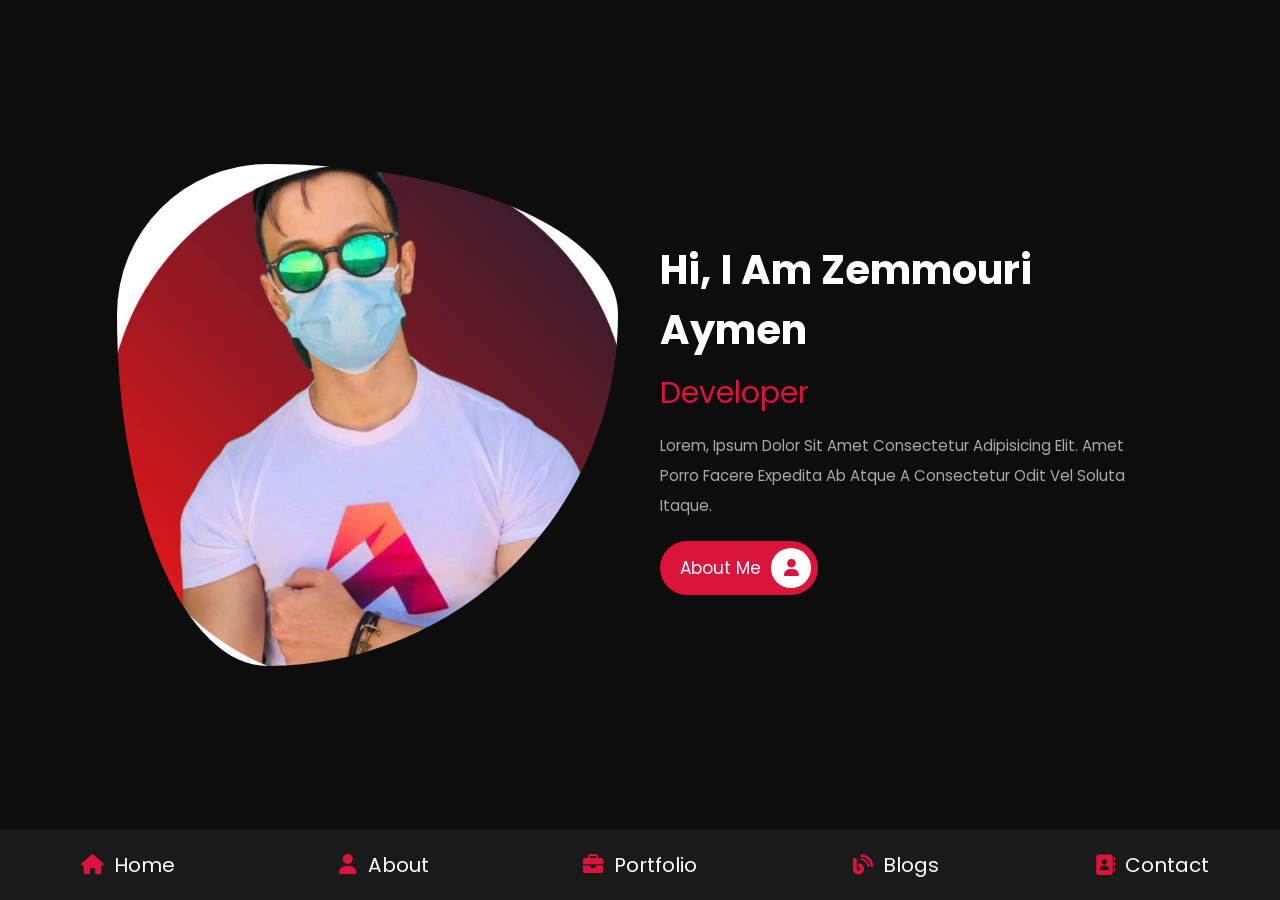
<file: index.html>
<!DOCTYPE html>
<html>
<head>
	<title>Home</title>
	<link rel="stylesheet" type="text/css" href="style.css">
	<link rel="stylesheet"  href="https://cdnjs.cloudflare.com/ajax/libs/font-awesome/6.0.0/css/all.min.css">

</head>
<body>

<nav class="navbar">
    <a href="index.html"> <i class="fas fa-home"></i> <span>Home</span> </a>
    <a href="About.html"> <i class="fas fa-user"></i> <span>About</span> </a>
    <a href="Portfolio.html"> <i class="fas fa-briefcase"></i> <span>Portfolio</span> </a>
    <a href="Blogs.html"> <i class="fas fa-blog"></i> <span>Blogs</span> </a>
    <a href="Contact.html"> <i class="fas fa-address-book"></i> <span>Contact</span> </a>
</nav>

<section class="home">
    <div class="image">
        <img src="aymen 3.jpeg">
    </div>

    <div class="content">
        <h3>Hi, I Am Zemmouri Aymen</h3>
        <span>Developer</span>
        <p>Lorem, Ipsum Dolor Sit Amet Consectetur Adipisicing Elit. Amet Porro Facere Expedita Ab Atque A Consectetur Odit Vel Soluta Itaque.
        </p>
        <a href="#" class="btn">About Me<i class="fas fa-user"></i></a>
    </div>
</section>

</body>
</html>
</file>
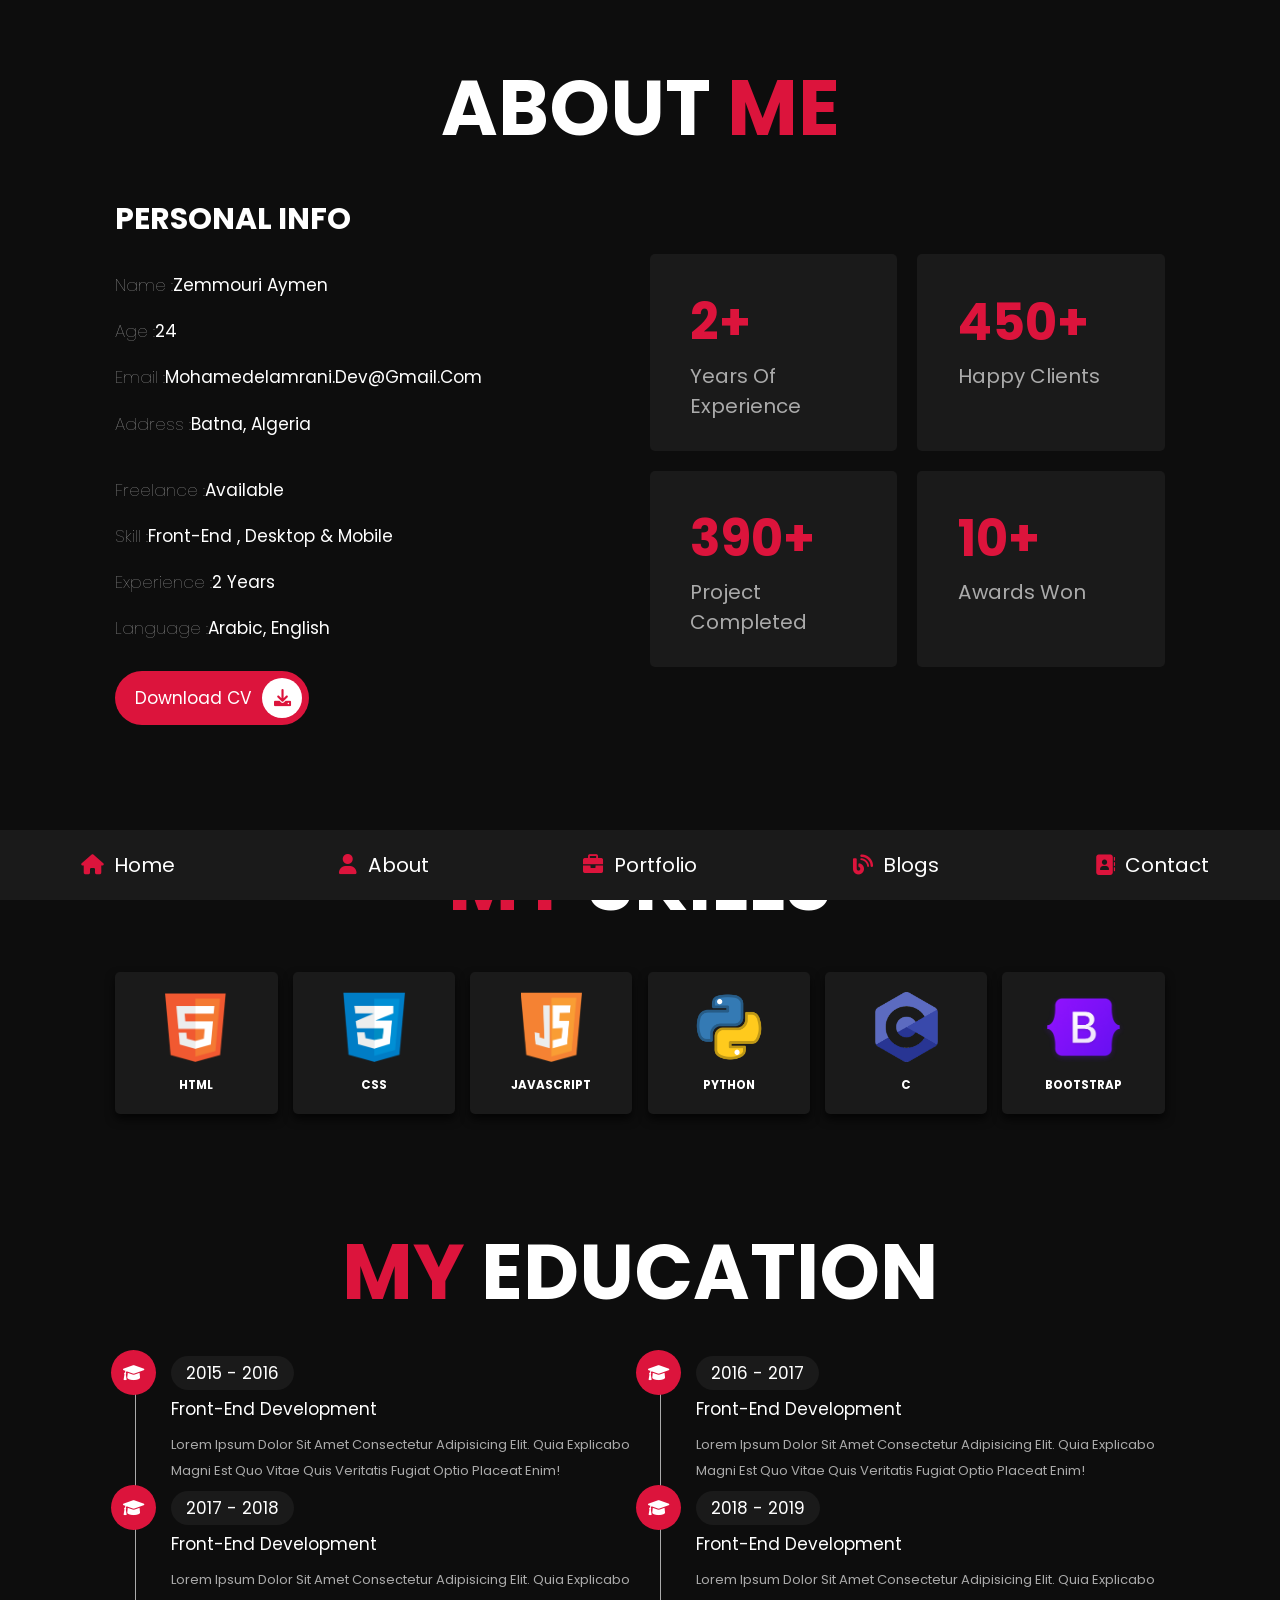
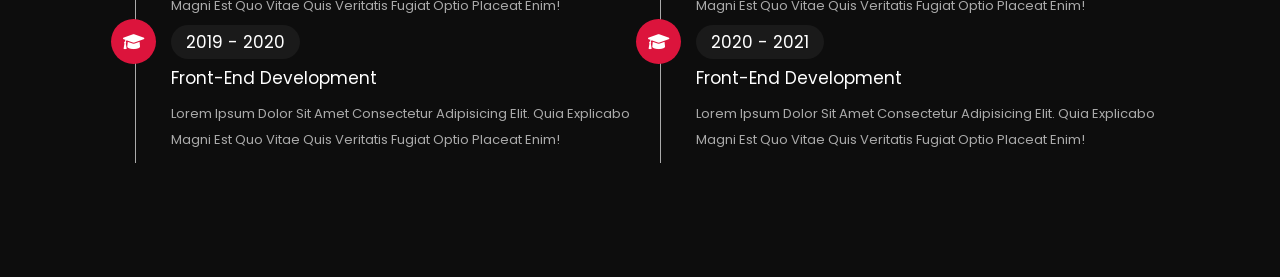
<file: About.html>
<!DOCTYPE html>
<html>
<head>
	<title>About</title>
	<link rel="stylesheet" type="text/css" href="style.css">
	<link rel="stylesheet"  href="https://cdnjs.cloudflare.com/ajax/libs/font-awesome/6.0.0/css/all.min.css">

</head>
<body>

<nav class="navbar">
    <a href="index.html"> <i class="fas fa-home"></i> <span>Home</span> </a>
    <a href="About.html"> <i class="fas fa-user"></i> <span>About</span> </a>
    <a href="portfolio.html"> <i class="fas fa-briefcase"></i> <span>Portfolio</span> </a>
    <a href="blogs.html"> <i class="fas fa-blog"></i> <span>Blogs</span> </a>
    <a href="contact.html"> <i class="fas fa-address-book"></i> <span>Contact</span> </a>
</nav>

<section class="about">
    <h1 class="heading"> About <span>Me</span> </h1>
    <div class="row">
        <div class="info-container">
            <h1>personal info</h1>
            <div class="box-container">

                <div class="box">
                    <h3><span>Name :</span>Zemmouri Aymen</h3>
                    <h3><span>Age :</span>24</h3>
                    <h3><span>Email :</span>mohamedelamrani.dev@gmail.com</h3>
                    <h3><span>Address :</span>Batna, Algeria</h3>
                </div>

                 <div class="box">
                    <h3><span>Freelance :</span>Available</h3>
                    <h3><span>Skill :</span>Front-End , Desktop & Mobile</h3>
                    <h3><span>Experience :</span>2 Years</h3>
                    <h3><span>Language :</span>Arabic, English</h3>
                </div>

            </div>
            <a href="#" class="btn">Download CV<i class="fas fa-download"></i></a>
        </div>

        <div class="count-container">

            <div class="box">
                <h3>2+</h3>
                <p>Years Of Experience</p>
            </div>

            <div class="box">
                <h3>450+</h3>
                <p>Happy Clients</p>
            </div>

            <div class="box">
                <h3>390+</h3>
                <p>Project Completed</p>
            </div>

            <div class="box">
                <h3>10+</h3>
                <p>Awards Won</p>
            </div>
            
        </div>

    </div>
</section>

<section class="skills">

    <h1 class="heading"><span>my</span> skills</h1>

    <div class="box-container">
        
        <div class="box">
            <img src="images/icon-1.png">
            <h3>html</h3>
        </div>

        <div class="box">
            <img src="images/icon-2.png">
            <h3>css</h3>
        </div>

        <div class="box">
            <img src="images/icon-3.png">
            <h3>javascript</h3>
        </div>

        <div class="box">
            <img src="images/icon-4.png">
            <h3>python</h3>
        </div>

        <div class="box">
            <img src="images/icon-5.png">
            <h3>c</h3>
        </div>

        <div class="box">
            <img src="images/icon-6.png">
            <h3>bootstrap</h3>
        </div>

    </div>
</section>

<section class="education">

    <h1 class="heading"><span>my</span> education</h1>

    <div class="box-container">
        <div class="box">
            <i class="fas fa-graduation-cap"></i>
            <span>2015 - 2016</span>
            <h3>Front-End Development</h3>
            <p>Lorem Ipsum Dolor Sit Amet Consectetur Adipisicing Elit. Quia Explicabo Magni Est Quo Vitae Quis Veritatis Fugiat Optio Placeat Enim!</p>
        </div>

        <div class="box">
            <i class="fas fa-graduation-cap"></i>
            <span>2016 - 2017</span>
            <h3>Front-End Development</h3>
            <p>Lorem Ipsum Dolor Sit Amet Consectetur Adipisicing Elit. Quia Explicabo Magni Est Quo Vitae Quis Veritatis Fugiat Optio Placeat Enim!</p>
        </div>

        <div class="box">
            <i class="fas fa-graduation-cap"></i>
            <span>2017 - 2018</span>
            <h3>Front-End Development</h3>
            <p>Lorem Ipsum Dolor Sit Amet Consectetur Adipisicing Elit. Quia Explicabo Magni Est Quo Vitae Quis Veritatis Fugiat Optio Placeat Enim!</p>
        </div>

        <div class="box">
            <i class="fas fa-graduation-cap"></i>
            <span>2018 - 2019</span>
            <h3>Front-End Development</h3>
            <p>Lorem Ipsum Dolor Sit Amet Consectetur Adipisicing Elit. Quia Explicabo Magni Est Quo Vitae Quis Veritatis Fugiat Optio Placeat Enim!</p>
        </div>

        <div class="box">
            <i class="fas fa-graduation-cap"></i>
            <span>2019 - 2020</span>
            <h3>Front-End Development</h3>
            <p>Lorem Ipsum Dolor Sit Amet Consectetur Adipisicing Elit. Quia Explicabo Magni Est Quo Vitae Quis Veritatis Fugiat Optio Placeat Enim!</p>
        </div>

        <div class="box">
            <i class="fas fa-graduation-cap"></i>
            <span>2020 - 2021</span>
            <h3>Front-End Development</h3>
            <p>Lorem Ipsum Dolor Sit Amet Consectetur Adipisicing Elit. Quia Explicabo Magni Est Quo Vitae Quis Veritatis Fugiat Optio Placeat Enim!</p>
        </div>

    </div>
    
</section>
</body>
</html>
</file>
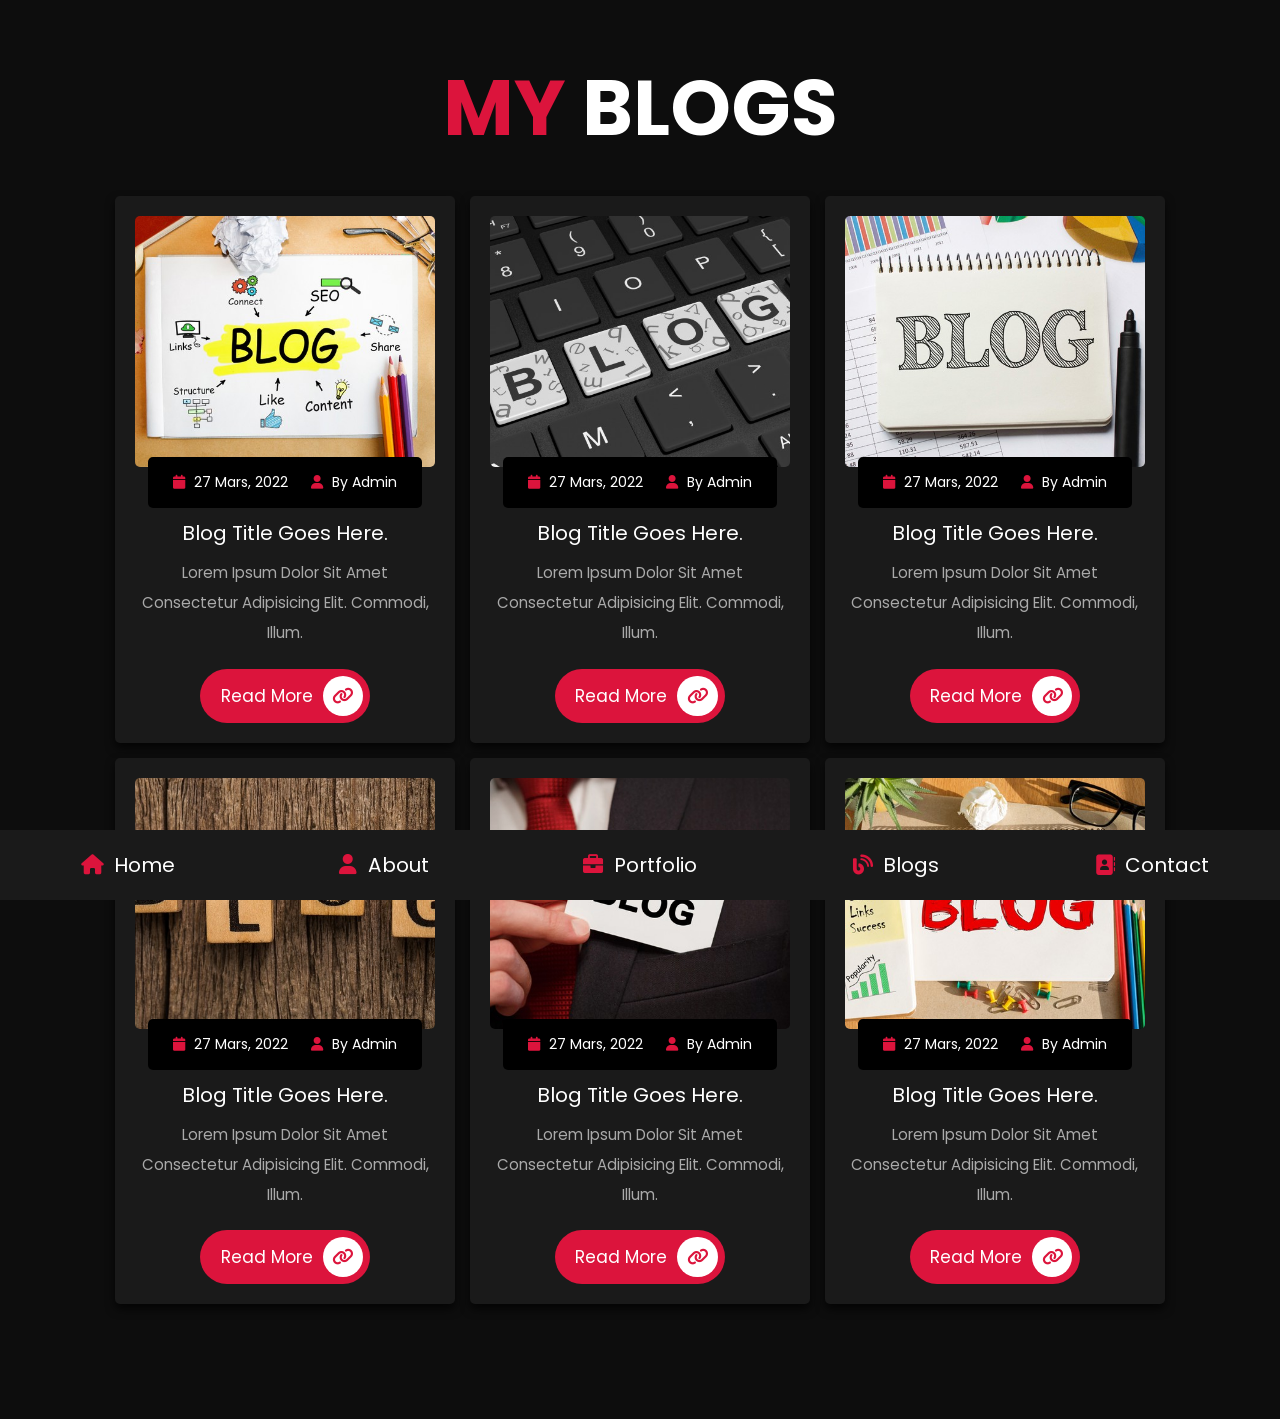
<file: Blogs.html>
<!DOCTYPE html>
<html>
<head>
	<title>Home</title>
	<link rel="stylesheet" type="text/css" href="style.css">
	<link rel="stylesheet"  href="https://cdnjs.cloudflare.com/ajax/libs/font-awesome/6.0.0/css/all.min.css">

</head>
<body>

<nav class="navbar">
    <a href="index.html"> <i class="fas fa-home"></i> <span>Home</span> </a>
    <a href="About.html"> <i class="fas fa-user"></i> <span>About</span> </a>
    <a href="Portfolio.html"> <i class="fas fa-briefcase"></i> <span>Portfolio</span> </a>
    <a href="Blogs.html"> <i class="fas fa-blog"></i> <span>Blogs</span> </a>
    <a href="Contact.html"> <i class="fas fa-address-book"></i> <span>Contact</span> </a>
</nav>

<section class="blogs">
	<h1 class="heading"><span>my</span> blogs</h1>

	<div class="box-container">

		<div class="box">
			<div class="image">
				<img src="images/blog1.jpg">
			</div>
			<div class="content">
				<div class="icons">
					<a href="#" ><i class="fas fa-calendar"> </i> 27 Mars, 2022</a>
					<a href="#"><i class="fas fa-user"></i> By Admin</a>
				</div>
				<h3>Blog Title Goes Here.</h3>
				<p>Lorem Ipsum Dolor Sit Amet Consectetur Adipisicing Elit. Commodi, Illum.</p>
				<a href="#" class="btn">Read More<i class="fas fa-link"></i></a>
			</div>
		</div>
		<div class="box">
			<div class="image">
				<img src="images/blog2.jpg">
			</div>
			<div class="content">
				<div class="icons">
					<a href="#" ><i class="fas fa-calendar"> </i> 27 Mars, 2022</a>
					<a href="#"><i class="fas fa-user"></i> By Admin</a>
				</div>
				<h3>Blog Title Goes Here.</h3>
				<p>Lorem Ipsum Dolor Sit Amet Consectetur Adipisicing Elit. Commodi, Illum.</p>
				<a href="#" class="btn">Read More<i class="fas fa-link"></i></a>
			</div>
		</div>
		<div class="box">
			<div class="image">
				<img src="images/blog3.jpg">
			</div>
			<div class="content">
				<div class="icons">
					<a href="#" ><i class="fas fa-calendar"> </i> 27 Mars, 2022</a>
					<a href="#"><i class="fas fa-user"></i> By Admin</a>
				</div>
				<h3>Blog Title Goes Here.</h3>
				<p>Lorem Ipsum Dolor Sit Amet Consectetur Adipisicing Elit. Commodi, Illum.</p>
				<a href="#" class="btn">Read More<i class="fas fa-link"></i></a>
			</div>
		</div>
		<div class="box">
			<div class="image">
				<img src="images/blog4.jpg">
			</div>
			<div class="content">
				<div class="icons">
					<a href="#" ><i class="fas fa-calendar"> </i> 27 Mars, 2022</a>
					<a href="#"><i class="fas fa-user"></i> By Admin</a>
				</div>
				<h3>Blog Title Goes Here.</h3>
				<p>Lorem Ipsum Dolor Sit Amet Consectetur Adipisicing Elit. Commodi, Illum.</p>
				<a href="#" class="btn">Read More<i class="fas fa-link"></i></a>
			</div>
		</div>
		<div class="box">
			<div class="image">
				<img src="images/blog5.jpg">
			</div>
			<div class="content">
				<div class="icons">
					<a href="#" ><i class="fas fa-calendar"> </i> 27 Mars, 2022</a>
					<a href="#"><i class="fas fa-user"></i> By Admin</a>
				</div>
				<h3>Blog Title Goes Here.</h3>
				<p>Lorem Ipsum Dolor Sit Amet Consectetur Adipisicing Elit. Commodi, Illum.</p>
				<a href="#" class="btn">Read More<i class="fas fa-link"></i></a>
			</div>
		</div>
		<div class="box">
			<div class="image">
				<img src="images/blog6.jpg">
			</div>
			<div class="content">
				<div class="icons">
					<a href="#" ><i class="fas fa-calendar"> </i> 27 Mars, 2022</a>
					<a href="#"><i class="fas fa-user"></i> By Admin</a>
				</div>
				<h3>Blog Title Goes Here.</h3>
				<p>Lorem Ipsum Dolor Sit Amet Consectetur Adipisicing Elit. Commodi, Illum.</p>
				<a href="#" class="btn">Read More<i class="fas fa-link"></i></a>
			</div>
		</div>
		
	</div>
</section>

</body>
</html>
</file>
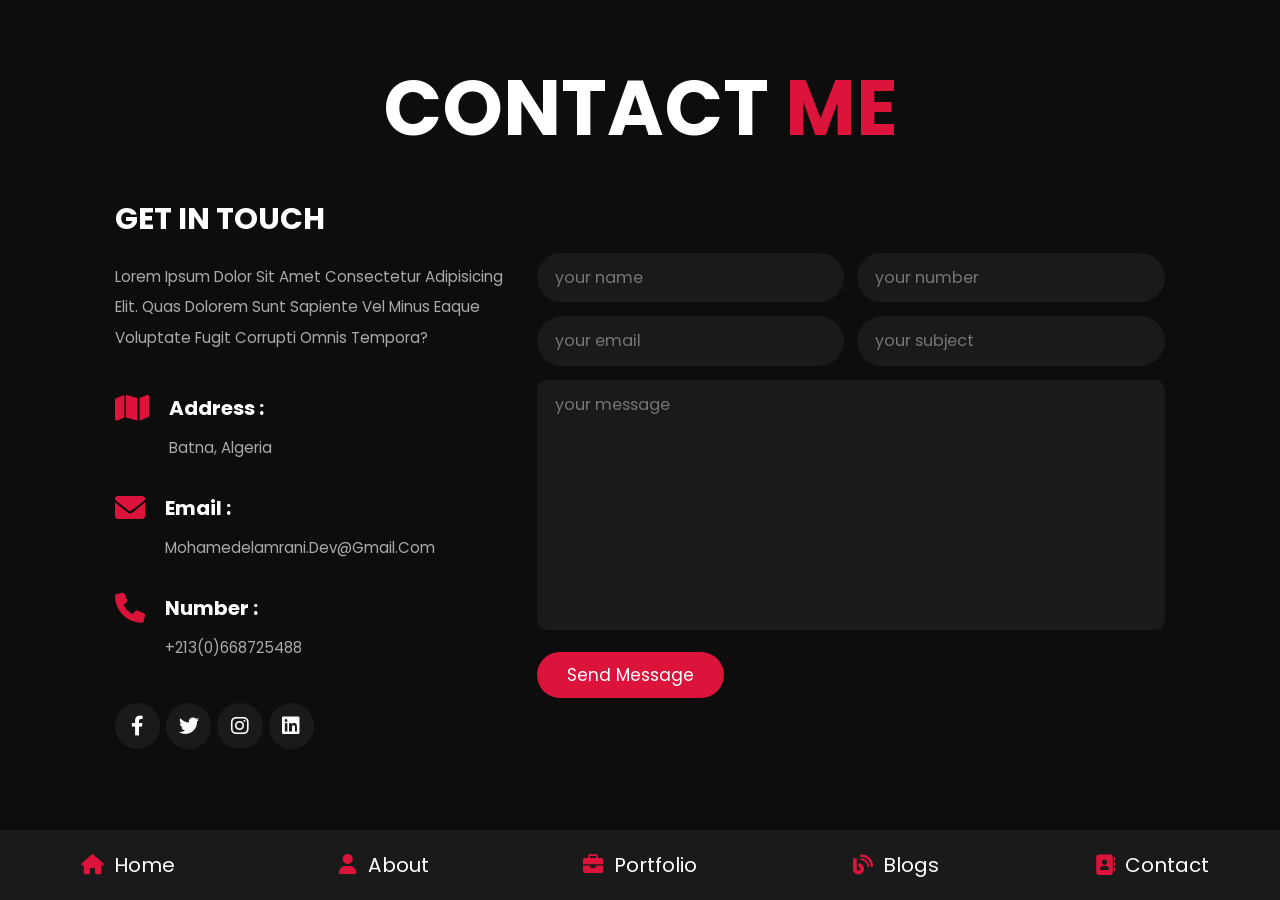
<file: Contact.html>
<!DOCTYPE html>
<html>
<head>
	<title>Home</title>
	<link rel="stylesheet" type="text/css" href="style.css">
	<link rel="stylesheet"  href="https://cdnjs.cloudflare.com/ajax/libs/font-awesome/6.0.0/css/all.min.css">

</head>
<body>

<!-- navbar section starts  -->

<nav class="navbar">
    <a href="index.html"> <i class="fas fa-home"></i> <span>home</span> </a>
    <a href="about.html"> <i class="fas fa-user"></i> <span>about</span> </a>
    <a href="portfolio.html"> <i class="fas fa-briefcase"></i> <span>portfolio</span> </a>
    <a href="blogs.html"> <i class="fas fa-blog"></i> <span>blogs</span> </a>
    <a href="contact.html"> <i class="fas fa-address-book"></i> <span>contact</span> </a>
</nav>

<!-- navbar section ends -->

<!-- contact section starts  -->

<section class="contact">

<h1 class="heading"> contact <span>me</span> </h1>

<div class="row">

    <div class="info-container">

        <h1>get in touch</h1>

        <p>Lorem ipsum dolor sit amet consectetur adipisicing elit. Quas dolorem sunt sapiente vel minus eaque voluptate fugit corrupti omnis tempora?</p>

        <div class="box-container">

            <div class="box">
                <i class="fas fa-map"></i>
                <div class="info">
                    <h3>address :</h3>
                    <p>Batna, Algeria</p>
                </div>
            </div>

            <div class="box">
                <i class="fas fa-envelope"></i>
                <div class="info">
                    <h3>email :</h3>
                    <p>mohamedelamrani.dev@gmail.com</p>
                </div>
            </div>

            <div class="box">
                <i class="fas fa-phone"></i>
                <div class="info">
                    <h3>number :</h3>
                    <p>+213(0)668725488</p>
                </div>
            </div>

        </div>

        <div class="share">
            <a href="#" class="fab fa-facebook-f"></a>
            <a href="#" class="fab fa-twitter"></a>
            <a href="#" class="fab fa-instagram"></a>
            <a href="#" class="fab fa-linkedin"></a>
        </div>

    </div>

    <form action="">

        <div class="inputBox">
            <input type="text" placeholder="your name">
            <input type="number" placeholder="your number">
        </div>

        <div class="inputBox">
            <input type="email" placeholder="your email">
            <input type="text" placeholder="your subject">
        </div>

        <textarea name="" placeholder="your message" id="" cols="30" rows="10"></textarea>

        <input type="submit" value="send message" class="btn">

    </form>

</div>

</section>

<!-- contact section ends -->

</body>
</html>
</file>
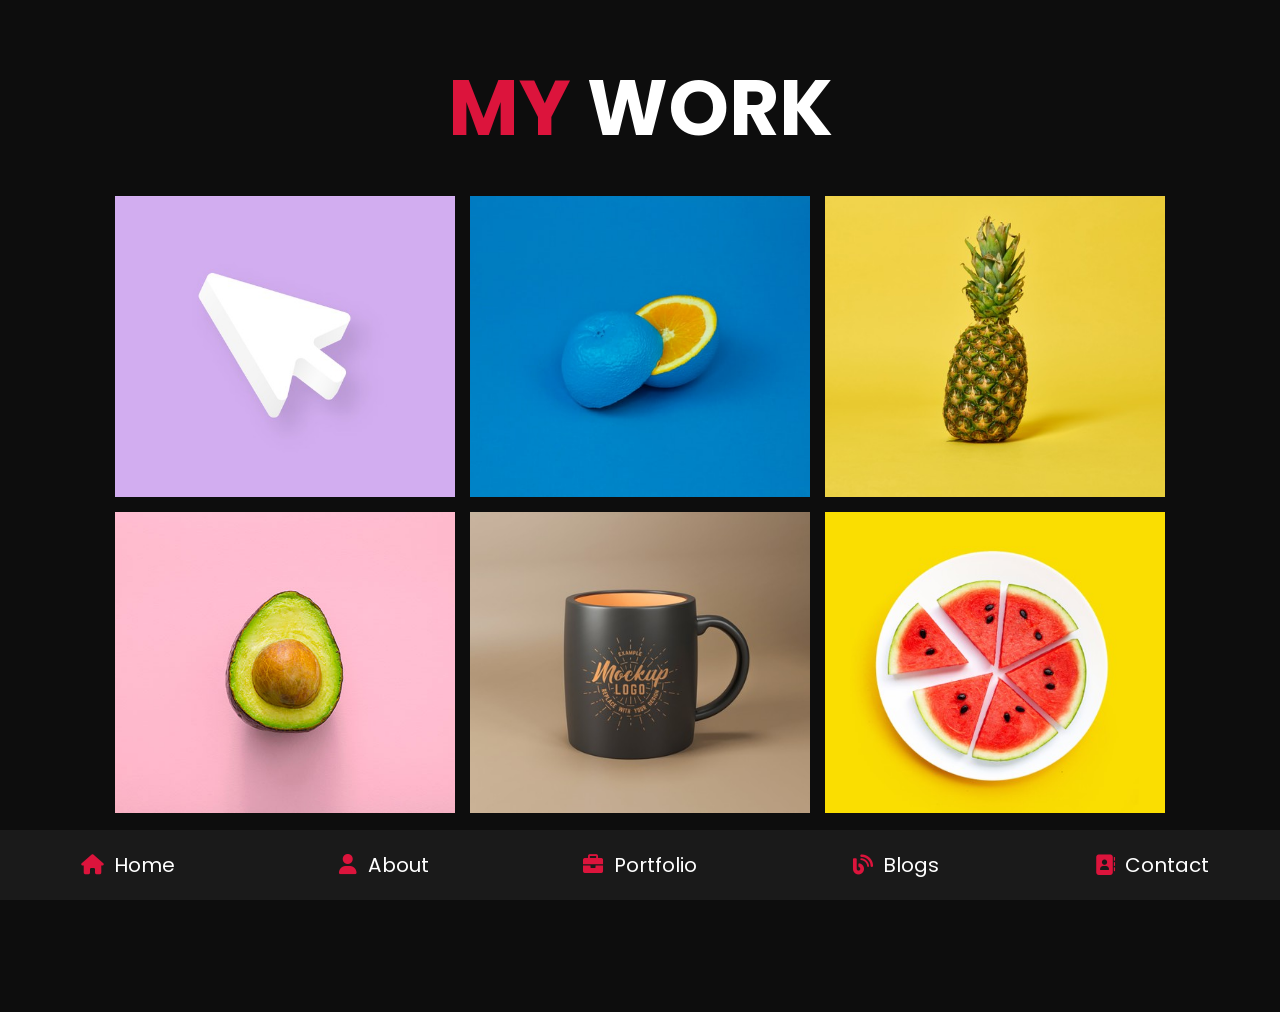
<file: Portfolio.html>
<!DOCTYPE html>
<html>
<head>
	<title>Home</title>
	<link rel="stylesheet" type="text/css" href="style.css">
	<link rel="stylesheet"  href="https://cdnjs.cloudflare.com/ajax/libs/font-awesome/6.0.0/css/all.min.css">

</head>
<body>

<nav class="navbar">
    <a href="index.html"> <i class="fas fa-home"></i> <span>Home</span> </a>
    <a href="About.html"> <i class="fas fa-user"></i> <span>About</span> </a>
    <a href="Portfolio.html"> <i class="fas fa-briefcase"></i> <span>Portfolio</span> </a>
    <a href="Blogs.html"> <i class="fas fa-blog"></i> <span>Blogs</span> </a>
    <a href="Contact.html"> <i class="fas fa-address-book"></i> <span>Contact</span> </a>
</nav>

<section class="portfolio">

    <h1 class="heading"> <span>my</span> work</h1>

    <div class="box-container">
        <div class="box">
            <img src="images/img-1.jpg">
            <div class="content">
                <h3>Project 01</h3>
                <p>
                    Lorem, Ipsum Dolor Sit Amet Consectetur Adipisicing Elit. Distinctio, Praesentium.
                </p>
                <a href="#">Read More</a>
            </div>
        </div>

        <div class="box">
            <img src="images/img-2.jpg">
            <div class="content">
                <h3>Project 02</h3>
                <p>
                    Lorem, Ipsum Dolor Sit Amet Consectetur Adipisicing Elit. Distinctio, Praesentium.
                </p>
                <a href="#">Read More</a>
            </div>
        </div>

        <div class="box">
            <img src="images/img-3.jpg">
            <div class="content">
                <h3>Project 03</h3>
                <p>
                    Lorem, Ipsum Dolor Sit Amet Consectetur Adipisicing Elit. Distinctio, Praesentium.
                </p>
                <a href="#">Read More</a>
            </div>
        </div>

        <div class="box">
            <img src="images/img-4.jpg">
            <div class="content">
                <h3>Project 04</h3>
                <p>
                    Lorem, Ipsum Dolor Sit Amet Consectetur Adipisicing Elit. Distinctio, Praesentium.
                </p>
                <a href="#">Read More</a>
            </div>
        </div>

        <div class="box">
            <img src="images/img-5.jpg">
            <div class="content">
                <h3>Project 05</h3>
                <p>
                    Lorem, Ipsum Dolor Sit Amet Consectetur Adipisicing Elit. Distinctio, Praesentium.
                </p>
                <a href="#">Read More</a>
            </div>
        </div>

        <div class="box">
            <img src="images/img-6.jpg">
            <div class="content">
                <h3>Project 06</h3>
                <p>
                    Lorem, Ipsum Dolor Sit Amet Consectetur Adipisicing Elit. Distinctio, Praesentium.
                </p>
                <a href="#">Read More</a>
            </div>
        </div>
    </div>

    <a href="#" class="btn">load more <i class="fas fa-redo"></i></a>
</section>

</body>
</html>
</file>
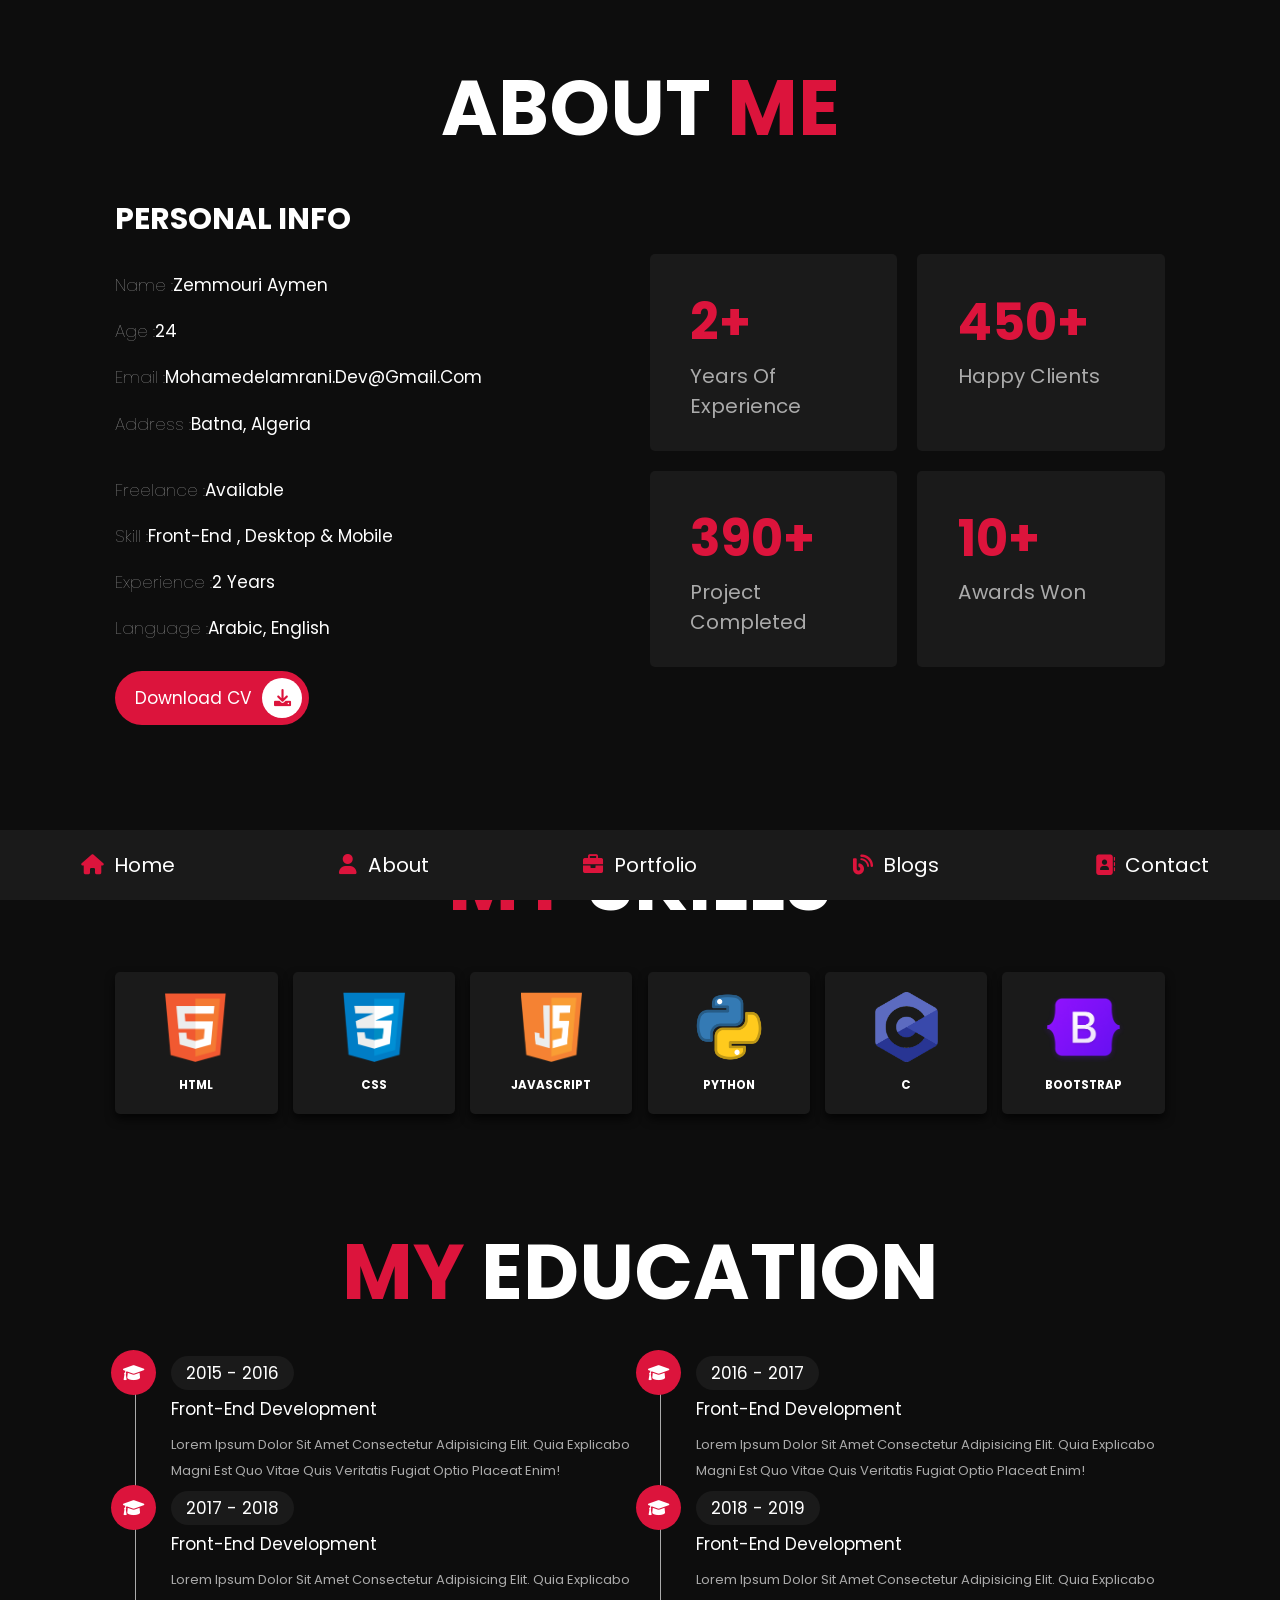
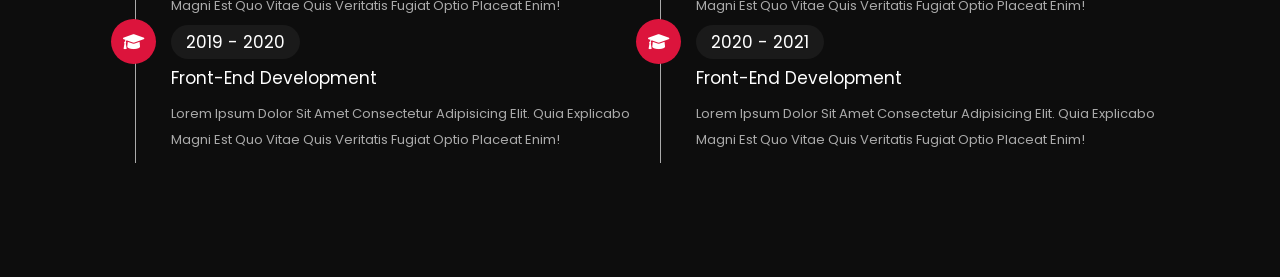
<file: PF/About.html>
<!DOCTYPE html>
<html>
<head>
	<title>About</title>
	<link rel="stylesheet" type="text/css" href="style.css">
	<link rel="stylesheet"  href="https://cdnjs.cloudflare.com/ajax/libs/font-awesome/6.0.0/css/all.min.css">

</head>
<body>

<nav class="navbar">
    <a href="Home.html"> <i class="fas fa-home"></i> <span>Home</span> </a>
    <a href="About.html"> <i class="fas fa-user"></i> <span>About</span> </a>
    <a href="portfolio.html"> <i class="fas fa-briefcase"></i> <span>Portfolio</span> </a>
    <a href="blogs.html"> <i class="fas fa-blog"></i> <span>Blogs</span> </a>
    <a href="contact.html"> <i class="fas fa-address-book"></i> <span>Contact</span> </a>
</nav>

<section class="about">
    <h1 class="heading"> About <span>Me</span> </h1>
    <div class="row">
        <div class="info-container">
            <h1>personal info</h1>
            <div class="box-container">

                <div class="box">
                    <h3><span>Name :</span>Zemmouri Aymen</h3>
                    <h3><span>Age :</span>24</h3>
                    <h3><span>Email :</span>mohamedelamrani.dev@gmail.com</h3>
                    <h3><span>Address :</span>Batna, Algeria</h3>
                </div>

                 <div class="box">
                    <h3><span>Freelance :</span>Available</h3>
                    <h3><span>Skill :</span>Front-End , Desktop & Mobile</h3>
                    <h3><span>Experience :</span>2 Years</h3>
                    <h3><span>Language :</span>Arabic, English</h3>
                </div>

            </div>
            <a href="#" class="btn">Download CV<i class="fas fa-download"></i></a>
        </div>

        <div class="count-container">

            <div class="box">
                <h3>2+</h3>
                <p>Years Of Experience</p>
            </div>

            <div class="box">
                <h3>450+</h3>
                <p>Happy Clients</p>
            </div>

            <div class="box">
                <h3>390+</h3>
                <p>Project Completed</p>
            </div>

            <div class="box">
                <h3>10+</h3>
                <p>Awards Won</p>
            </div>
            
        </div>

    </div>
</section>

<section class="skills">

    <h1 class="heading"><span>my</span> skills</h1>

    <div class="box-container">
        
        <div class="box">
            <img src="images/icon-1.png">
            <h3>html</h3>
        </div>

        <div class="box">
            <img src="images/icon-2.png">
            <h3>css</h3>
        </div>

        <div class="box">
            <img src="images/icon-3.png">
            <h3>javascript</h3>
        </div>

        <div class="box">
            <img src="images/icon-4.png">
            <h3>python</h3>
        </div>

        <div class="box">
            <img src="images/icon-5.png">
            <h3>c</h3>
        </div>

        <div class="box">
            <img src="images/icon-6.png">
            <h3>bootstrap</h3>
        </div>

    </div>
</section>

<section class="education">

    <h1 class="heading"><span>my</span> education</h1>

    <div class="box-container">
        <div class="box">
            <i class="fas fa-graduation-cap"></i>
            <span>2015 - 2016</span>
            <h3>Front-End Development</h3>
            <p>Lorem Ipsum Dolor Sit Amet Consectetur Adipisicing Elit. Quia Explicabo Magni Est Quo Vitae Quis Veritatis Fugiat Optio Placeat Enim!</p>
        </div>

        <div class="box">
            <i class="fas fa-graduation-cap"></i>
            <span>2016 - 2017</span>
            <h3>Front-End Development</h3>
            <p>Lorem Ipsum Dolor Sit Amet Consectetur Adipisicing Elit. Quia Explicabo Magni Est Quo Vitae Quis Veritatis Fugiat Optio Placeat Enim!</p>
        </div>

        <div class="box">
            <i class="fas fa-graduation-cap"></i>
            <span>2017 - 2018</span>
            <h3>Front-End Development</h3>
            <p>Lorem Ipsum Dolor Sit Amet Consectetur Adipisicing Elit. Quia Explicabo Magni Est Quo Vitae Quis Veritatis Fugiat Optio Placeat Enim!</p>
        </div>

        <div class="box">
            <i class="fas fa-graduation-cap"></i>
            <span>2018 - 2019</span>
            <h3>Front-End Development</h3>
            <p>Lorem Ipsum Dolor Sit Amet Consectetur Adipisicing Elit. Quia Explicabo Magni Est Quo Vitae Quis Veritatis Fugiat Optio Placeat Enim!</p>
        </div>

        <div class="box">
            <i class="fas fa-graduation-cap"></i>
            <span>2019 - 2020</span>
            <h3>Front-End Development</h3>
            <p>Lorem Ipsum Dolor Sit Amet Consectetur Adipisicing Elit. Quia Explicabo Magni Est Quo Vitae Quis Veritatis Fugiat Optio Placeat Enim!</p>
        </div>

        <div class="box">
            <i class="fas fa-graduation-cap"></i>
            <span>2020 - 2021</span>
            <h3>Front-End Development</h3>
            <p>Lorem Ipsum Dolor Sit Amet Consectetur Adipisicing Elit. Quia Explicabo Magni Est Quo Vitae Quis Veritatis Fugiat Optio Placeat Enim!</p>
        </div>

    </div>
    
</section>
</body>
</html>
</file>
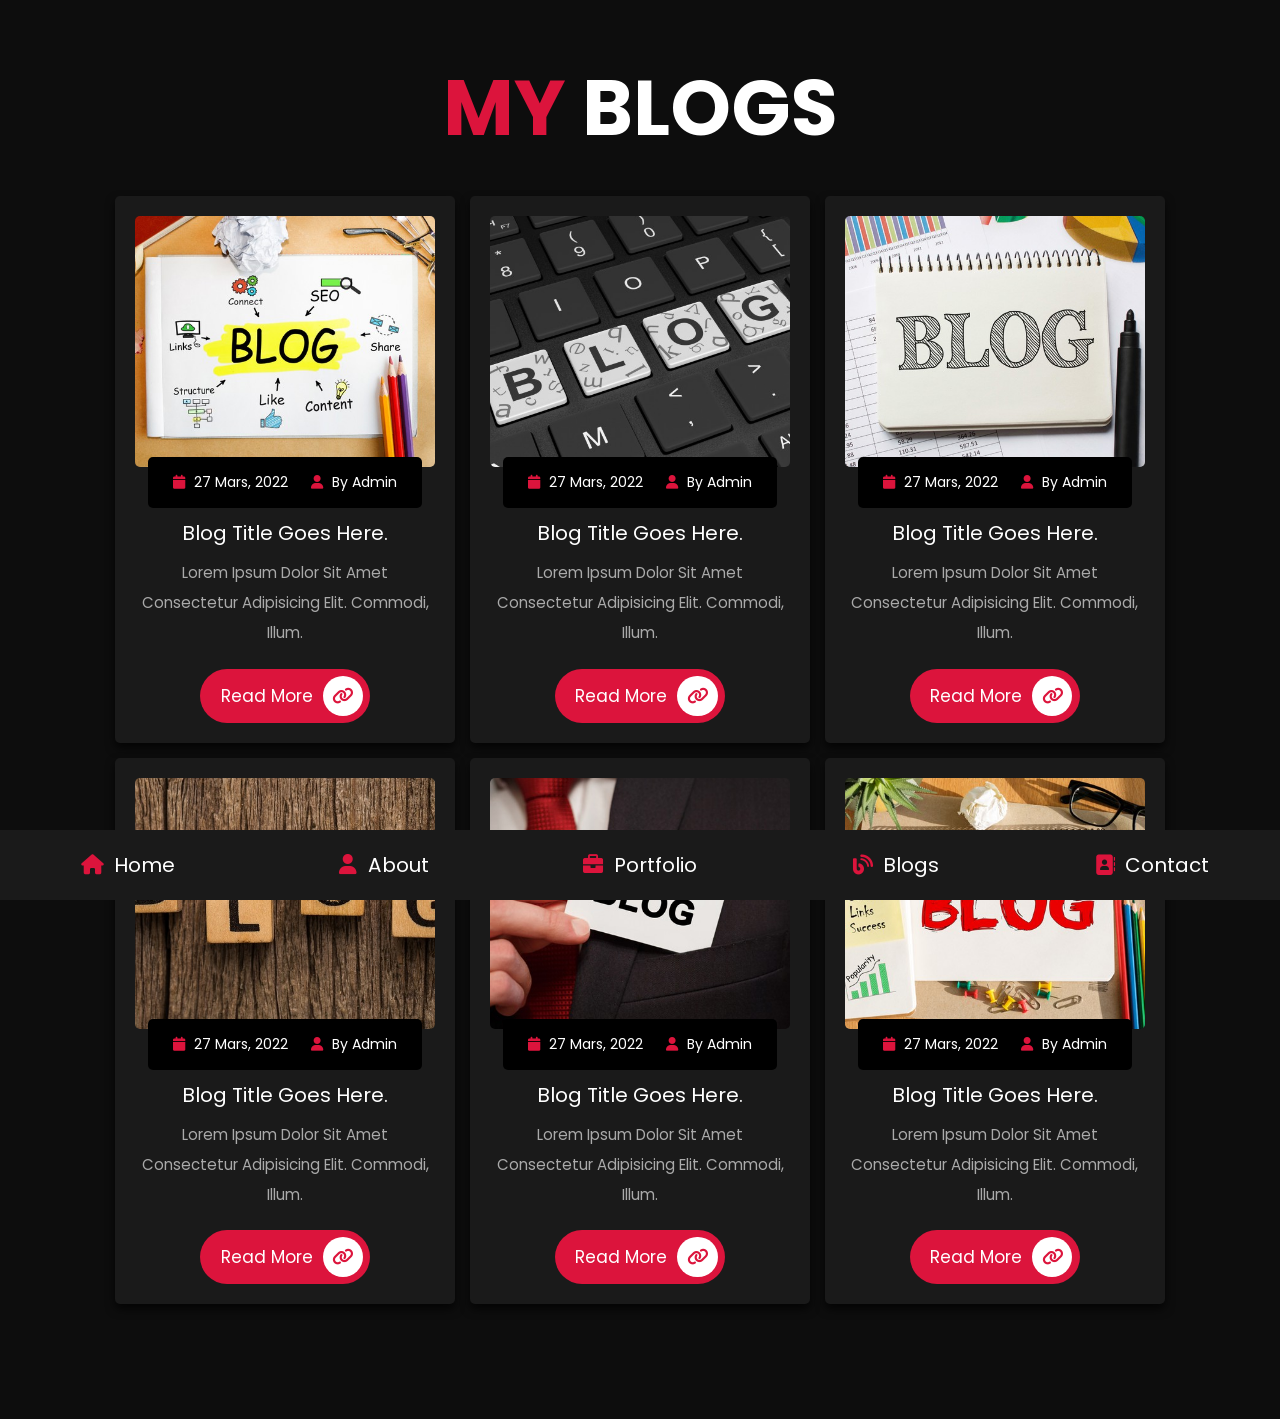
<file: PF/Blogs.html>
<!DOCTYPE html>
<html>
<head>
	<title>Home</title>
	<link rel="stylesheet" type="text/css" href="style.css">
	<link rel="stylesheet"  href="https://cdnjs.cloudflare.com/ajax/libs/font-awesome/6.0.0/css/all.min.css">

</head>
<body>

<nav class="navbar">
    <a href="Home.html"> <i class="fas fa-home"></i> <span>Home</span> </a>
    <a href="About.html"> <i class="fas fa-user"></i> <span>About</span> </a>
    <a href="Portfolio.html"> <i class="fas fa-briefcase"></i> <span>Portfolio</span> </a>
    <a href="Blogs.html"> <i class="fas fa-blog"></i> <span>Blogs</span> </a>
    <a href="Contact.html"> <i class="fas fa-address-book"></i> <span>Contact</span> </a>
</nav>

<section class="blogs">
	<h1 class="heading"><span>my</span> blogs</h1>

	<div class="box-container">

		<div class="box">
			<div class="image">
				<img src="images/blog1.jpg">
			</div>
			<div class="content">
				<div class="icons">
					<a href="#" ><i class="fas fa-calendar"> </i> 27 Mars, 2022</a>
					<a href="#"><i class="fas fa-user"></i> By Admin</a>
				</div>
				<h3>Blog Title Goes Here.</h3>
				<p>Lorem Ipsum Dolor Sit Amet Consectetur Adipisicing Elit. Commodi, Illum.</p>
				<a href="#" class="btn">Read More<i class="fas fa-link"></i></a>
			</div>
		</div>
		<div class="box">
			<div class="image">
				<img src="images/blog2.jpg">
			</div>
			<div class="content">
				<div class="icons">
					<a href="#" ><i class="fas fa-calendar"> </i> 27 Mars, 2022</a>
					<a href="#"><i class="fas fa-user"></i> By Admin</a>
				</div>
				<h3>Blog Title Goes Here.</h3>
				<p>Lorem Ipsum Dolor Sit Amet Consectetur Adipisicing Elit. Commodi, Illum.</p>
				<a href="#" class="btn">Read More<i class="fas fa-link"></i></a>
			</div>
		</div>
		<div class="box">
			<div class="image">
				<img src="images/blog3.jpg">
			</div>
			<div class="content">
				<div class="icons">
					<a href="#" ><i class="fas fa-calendar"> </i> 27 Mars, 2022</a>
					<a href="#"><i class="fas fa-user"></i> By Admin</a>
				</div>
				<h3>Blog Title Goes Here.</h3>
				<p>Lorem Ipsum Dolor Sit Amet Consectetur Adipisicing Elit. Commodi, Illum.</p>
				<a href="#" class="btn">Read More<i class="fas fa-link"></i></a>
			</div>
		</div>
		<div class="box">
			<div class="image">
				<img src="images/blog4.jpg">
			</div>
			<div class="content">
				<div class="icons">
					<a href="#" ><i class="fas fa-calendar"> </i> 27 Mars, 2022</a>
					<a href="#"><i class="fas fa-user"></i> By Admin</a>
				</div>
				<h3>Blog Title Goes Here.</h3>
				<p>Lorem Ipsum Dolor Sit Amet Consectetur Adipisicing Elit. Commodi, Illum.</p>
				<a href="#" class="btn">Read More<i class="fas fa-link"></i></a>
			</div>
		</div>
		<div class="box">
			<div class="image">
				<img src="images/blog5.jpg">
			</div>
			<div class="content">
				<div class="icons">
					<a href="#" ><i class="fas fa-calendar"> </i> 27 Mars, 2022</a>
					<a href="#"><i class="fas fa-user"></i> By Admin</a>
				</div>
				<h3>Blog Title Goes Here.</h3>
				<p>Lorem Ipsum Dolor Sit Amet Consectetur Adipisicing Elit. Commodi, Illum.</p>
				<a href="#" class="btn">Read More<i class="fas fa-link"></i></a>
			</div>
		</div>
		<div class="box">
			<div class="image">
				<img src="images/blog6.jpg">
			</div>
			<div class="content">
				<div class="icons">
					<a href="#" ><i class="fas fa-calendar"> </i> 27 Mars, 2022</a>
					<a href="#"><i class="fas fa-user"></i> By Admin</a>
				</div>
				<h3>Blog Title Goes Here.</h3>
				<p>Lorem Ipsum Dolor Sit Amet Consectetur Adipisicing Elit. Commodi, Illum.</p>
				<a href="#" class="btn">Read More<i class="fas fa-link"></i></a>
			</div>
		</div>
		
	</div>
</section>

</body>
</html>
</file>
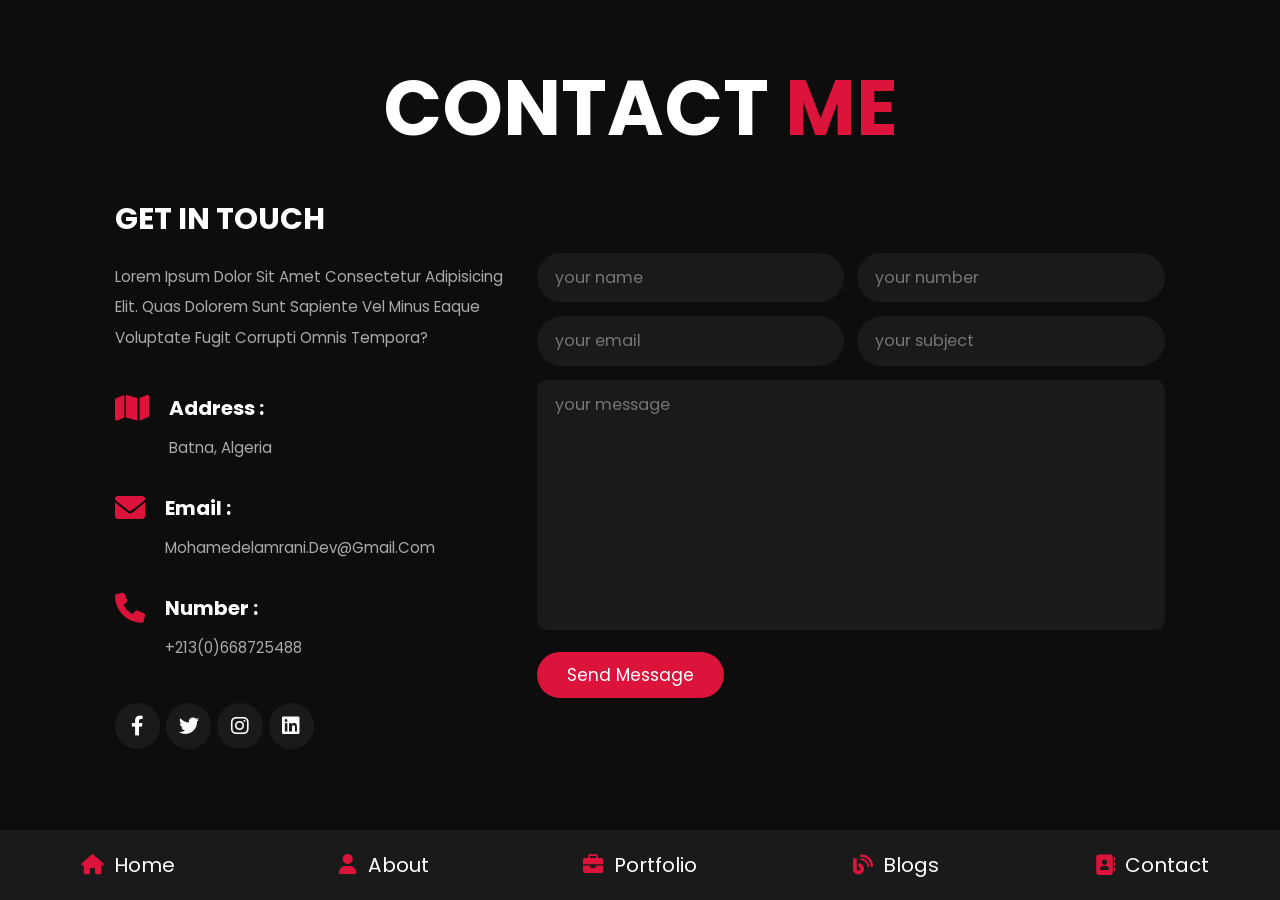
<file: PF/Contact.html>
<!DOCTYPE html>
<html>
<head>
	<title>Home</title>
	<link rel="stylesheet" type="text/css" href="style.css">
	<link rel="stylesheet"  href="https://cdnjs.cloudflare.com/ajax/libs/font-awesome/6.0.0/css/all.min.css">

</head>
<body>

<!-- navbar section starts  -->

<nav class="navbar">
    <a href="home.html"> <i class="fas fa-home"></i> <span>home</span> </a>
    <a href="about.html"> <i class="fas fa-user"></i> <span>about</span> </a>
    <a href="portfolio.html"> <i class="fas fa-briefcase"></i> <span>portfolio</span> </a>
    <a href="blogs.html"> <i class="fas fa-blog"></i> <span>blogs</span> </a>
    <a href="contact.html"> <i class="fas fa-address-book"></i> <span>contact</span> </a>
</nav>

<!-- navbar section ends -->

<!-- contact section starts  -->

<section class="contact">

<h1 class="heading"> contact <span>me</span> </h1>

<div class="row">

    <div class="info-container">

        <h1>get in touch</h1>

        <p>Lorem ipsum dolor sit amet consectetur adipisicing elit. Quas dolorem sunt sapiente vel minus eaque voluptate fugit corrupti omnis tempora?</p>

        <div class="box-container">

            <div class="box">
                <i class="fas fa-map"></i>
                <div class="info">
                    <h3>address :</h3>
                    <p>Batna, Algeria</p>
                </div>
            </div>

            <div class="box">
                <i class="fas fa-envelope"></i>
                <div class="info">
                    <h3>email :</h3>
                    <p>mohamedelamrani.dev@gmail.com</p>
                </div>
            </div>

            <div class="box">
                <i class="fas fa-phone"></i>
                <div class="info">
                    <h3>number :</h3>
                    <p>+213(0)668725488</p>
                </div>
            </div>

        </div>

        <div class="share">
            <a href="#" class="fab fa-facebook-f"></a>
            <a href="#" class="fab fa-twitter"></a>
            <a href="#" class="fab fa-instagram"></a>
            <a href="#" class="fab fa-linkedin"></a>
        </div>

    </div>

    <form action="">

        <div class="inputBox">
            <input type="text" placeholder="your name">
            <input type="number" placeholder="your number">
        </div>

        <div class="inputBox">
            <input type="email" placeholder="your email">
            <input type="text" placeholder="your subject">
        </div>

        <textarea name="" placeholder="your message" id="" cols="30" rows="10"></textarea>

        <input type="submit" value="send message" class="btn">

    </form>

</div>

</section>

<!-- contact section ends -->

</body>
</html>
</file>
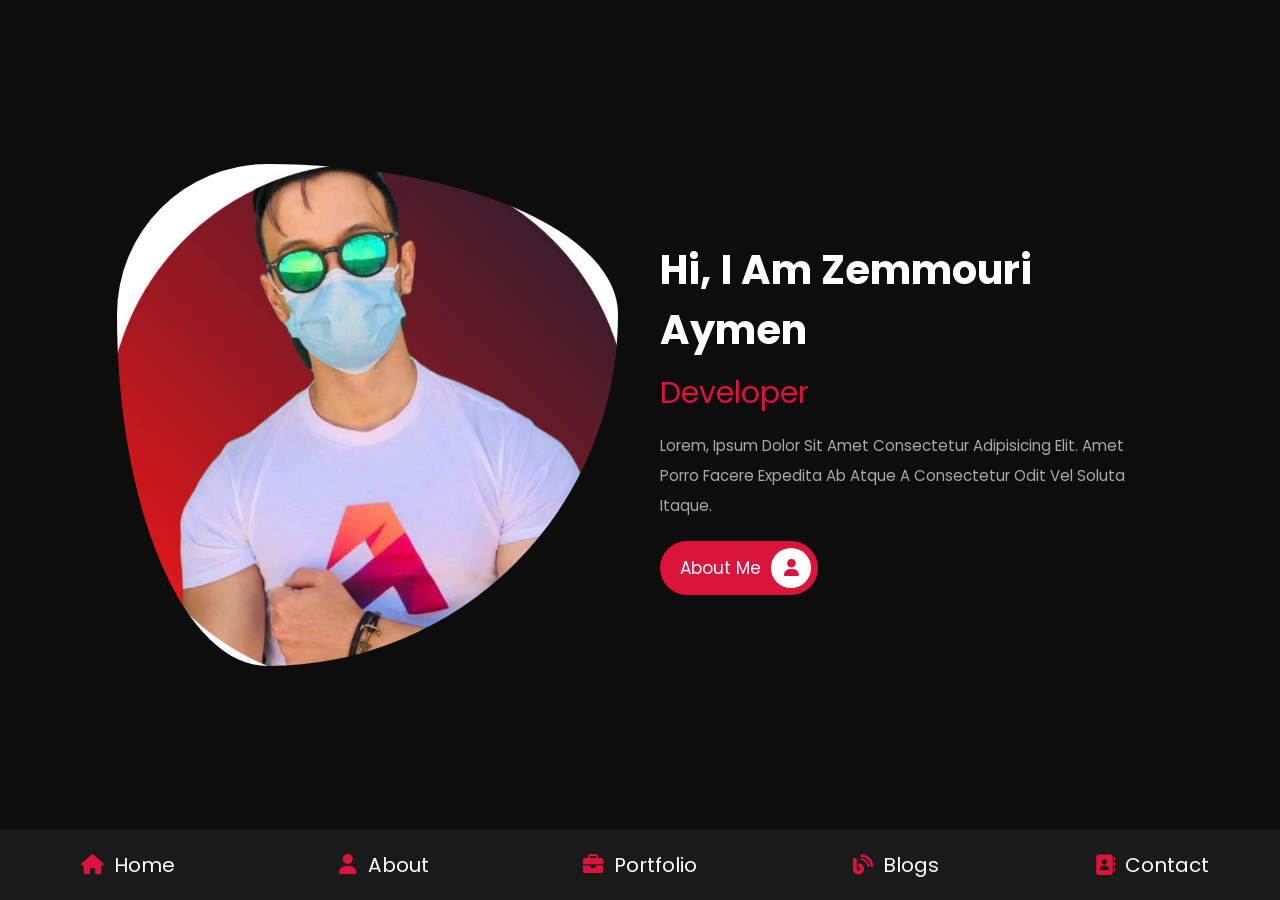
<file: PF/Home.html>
<!DOCTYPE html>
<html>
<head>
	<title>Home</title>
	<link rel="stylesheet" type="text/css" href="style.css">
	<link rel="stylesheet"  href="https://cdnjs.cloudflare.com/ajax/libs/font-awesome/6.0.0/css/all.min.css">

</head>
<body>

<nav class="navbar">
    <a href="Home.html"> <i class="fas fa-home"></i> <span>Home</span> </a>
    <a href="About.html"> <i class="fas fa-user"></i> <span>About</span> </a>
    <a href="Portfolio.html"> <i class="fas fa-briefcase"></i> <span>Portfolio</span> </a>
    <a href="Blogs.html"> <i class="fas fa-blog"></i> <span>Blogs</span> </a>
    <a href="Contact.html"> <i class="fas fa-address-book"></i> <span>Contact</span> </a>
</nav>

<section class="home">
    <div class="image">
        <img src="aymen 3.jpeg">
    </div>

    <div class="content">
        <h3>Hi, I Am Zemmouri Aymen</h3>
        <span>Developer</span>
        <p>Lorem, Ipsum Dolor Sit Amet Consectetur Adipisicing Elit. Amet Porro Facere Expedita Ab Atque A Consectetur Odit Vel Soluta Itaque.
        </p>
        <a href="#" class="btn">About Me<i class="fas fa-user"></i></a>
    </div>
</section>

</body>
</html>
</file>
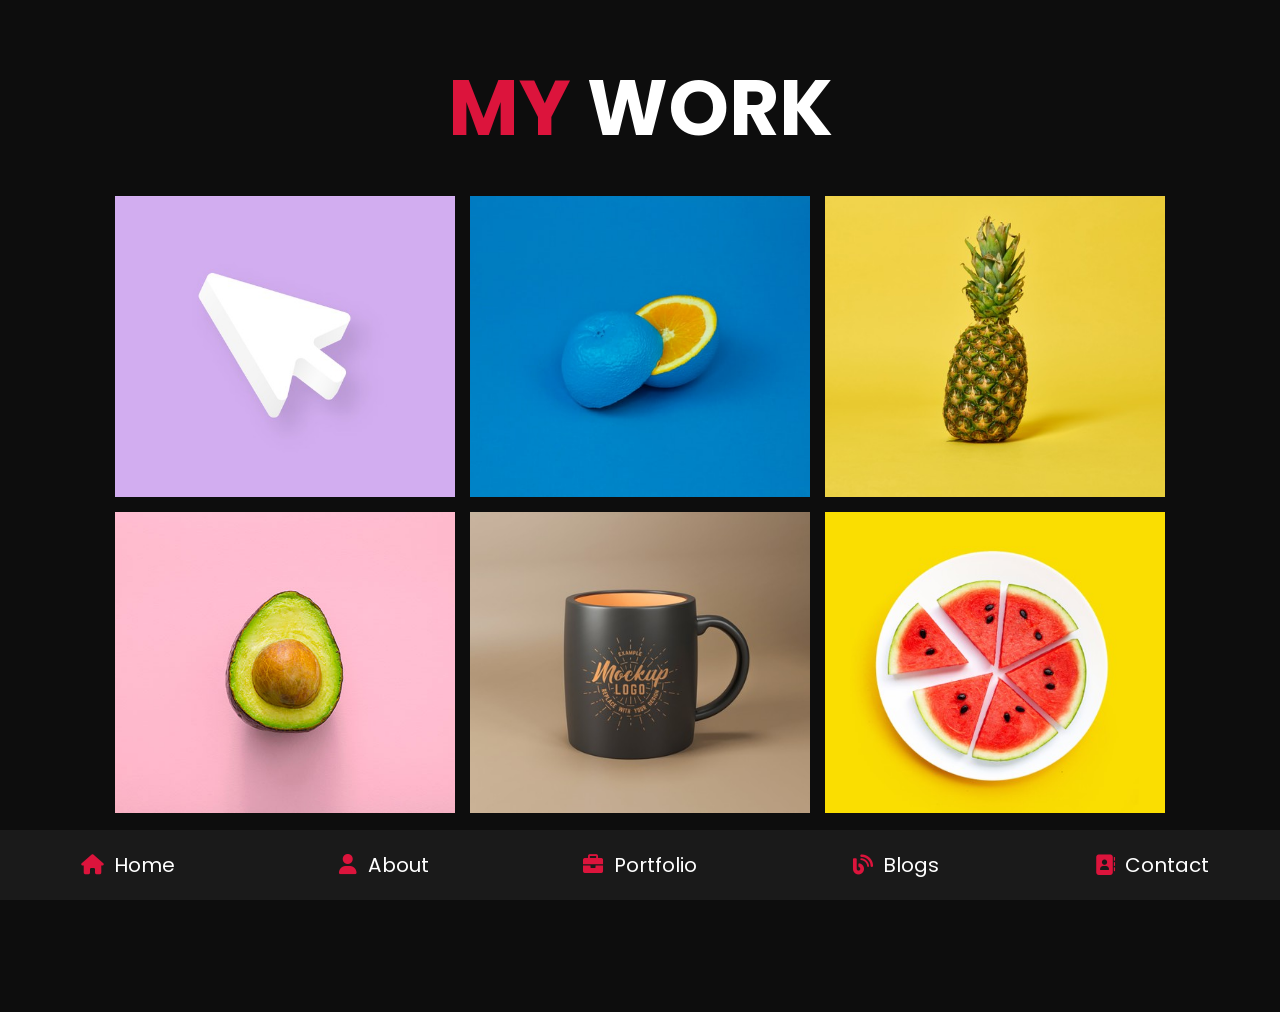
<file: PF/Portfolio.html>
<!DOCTYPE html>
<html>
<head>
	<title>Home</title>
	<link rel="stylesheet" type="text/css" href="style.css">
	<link rel="stylesheet"  href="https://cdnjs.cloudflare.com/ajax/libs/font-awesome/6.0.0/css/all.min.css">

</head>
<body>

<nav class="navbar">
    <a href="Home.html"> <i class="fas fa-home"></i> <span>Home</span> </a>
    <a href="About.html"> <i class="fas fa-user"></i> <span>About</span> </a>
    <a href="Portfolio.html"> <i class="fas fa-briefcase"></i> <span>Portfolio</span> </a>
    <a href="Blogs.html"> <i class="fas fa-blog"></i> <span>Blogs</span> </a>
    <a href="Contact.html"> <i class="fas fa-address-book"></i> <span>Contact</span> </a>
</nav>

<section class="portfolio">

    <h1 class="heading"> <span>my</span> work</h1>

    <div class="box-container">
        <div class="box">
            <img src="images/img-1.jpg">
            <div class="content">
                <h3>Project 01</h3>
                <p>
                    Lorem, Ipsum Dolor Sit Amet Consectetur Adipisicing Elit. Distinctio, Praesentium.
                </p>
                <a href="#">Read More</a>
            </div>
        </div>

        <div class="box">
            <img src="images/img-2.jpg">
            <div class="content">
                <h3>Project 02</h3>
                <p>
                    Lorem, Ipsum Dolor Sit Amet Consectetur Adipisicing Elit. Distinctio, Praesentium.
                </p>
                <a href="#">Read More</a>
            </div>
        </div>

        <div class="box">
            <img src="images/img-3.jpg">
            <div class="content">
                <h3>Project 03</h3>
                <p>
                    Lorem, Ipsum Dolor Sit Amet Consectetur Adipisicing Elit. Distinctio, Praesentium.
                </p>
                <a href="#">Read More</a>
            </div>
        </div>

        <div class="box">
            <img src="images/img-4.jpg">
            <div class="content">
                <h3>Project 04</h3>
                <p>
                    Lorem, Ipsum Dolor Sit Amet Consectetur Adipisicing Elit. Distinctio, Praesentium.
                </p>
                <a href="#">Read More</a>
            </div>
        </div>

        <div class="box">
            <img src="images/img-5.jpg">
            <div class="content">
                <h3>Project 05</h3>
                <p>
                    Lorem, Ipsum Dolor Sit Amet Consectetur Adipisicing Elit. Distinctio, Praesentium.
                </p>
                <a href="#">Read More</a>
            </div>
        </div>

        <div class="box">
            <img src="images/img-6.jpg">
            <div class="content">
                <h3>Project 06</h3>
                <p>
                    Lorem, Ipsum Dolor Sit Amet Consectetur Adipisicing Elit. Distinctio, Praesentium.
                </p>
                <a href="#">Read More</a>
            </div>
        </div>
    </div>

    <a href="#" class="btn">load more <i class="fas fa-redo"></i></a>
</section>

</body>
</html>
</file>
<file: style.css>
@import url('https://fonts.googleapis.com/css2?family=Poppins:ital,wght@0,100;0,300;0,500;0,600;0,800;1,200&display=swap');
*{
	font-family: 'Poppins', sans-serif;
	margin: 0;
	padding: 0;
	box-sizing: border-box;
	text-decoration: none;
	outline: none;
	border: none;
	text-transform: capitalize;
}

html{
	font-size: 62.7%;
	overflow-x: hidden;
}
html::-webkit-scrollbar{
	width: 1rem;
}
html::-webkit-scrollbar-track{
	background: #0d0d0d;
}
html::-webkit-scrollbar-thumb{
	background: crimson;
}

body{
	background: #0d0d0d;
	padding-bottom: 6.4rem;
}

.navbar{
	position: fixed;
	bottom: 0;
	left: 0;
	right: 0;
	display: flex;
	z-index: 10000;
	align-items: flex-end;

}
.navbar a{
	padding: 2rem;
	font-size: 2rem;
	color: #fff;
	background: #1a1a1a;
	flex: 1;
	text-align: center;
	transition: .2s linear;

}
.navbar a i{
	color: crimson;
	padding-right:.5rem ;
}
.navbar a:hover{
	background: crimson;
	padding-bottom: 6rem;
}

.navbar a:hover i{
	color: #fff;
}

section{
	padding: 5rem 9%;
}

.home {

  display: flex;
  align-items: center;
  flex-wrap: wrap;
  gap: 4rem;
  min-height: calc(100vh - 6.5rem);
}

.home .image {
  flex: 1 1 42rem;
  text-align: center;
}

.home .image img {
  height: 50rem;
  width: 50rem;
  border-radius: 30% 70% 70% 30% / 30% 30% 70% 70%;
}

.home .content {
	flex: 1 1 42rem;
}

.home .content h3 {
  color: #fff;
  font-size: 4rem;
  padding-bottom: .5rem;
}

.home .content span {
  font-size: 3rem;
  color: crimson;
  padding: .5rem 0;
  display: block;
}

.home .content p {
  font-size: 1.5rem;
  color: #aaa;
  padding: 1rem 0;
  line-height: 2;
}

.btn{
	display: inline-block;
	margin-top: 1rem;
	border-radius: 5rem;
	background: crimson;
	color: #fff;
	padding: .7rem;
	font-size: 1.7rem;
	padding-left: 2rem;
}
.btn i{
	width: 4rem;
	height: 4rem;
	line-height: 4rem;
	background: #fff;
	color: crimson;
	border-radius: 50%;
	margin-left: 1rem;
	text-align: center;
	transition: .2s linear;
}
.btn:hover i{
	margin-left: 2rem;
}

.heading{
	text-align: center;
	font-size: 6vw;
	color: #fff;
	text-transform: uppercase;
	margin-bottom: 3rem;
}
.heading span{
	text-transform: uppercase;
	color: crimson;
}
.about .row {
	display: flex;
	align-items: center;
	flex-wrap: wrap;
	gap: 2rem;
}
.about .row .info-container{
	flex: 1 1 42rem;
}
.about .row .info-container h1{
	font-size: 3rem;
	color: #fff;
	text-transform: uppercase;
	padding-bottom: 1rem;
}
.about .row .info-container .box-container{
	padding: 1rem 0;
	display: flex;
	flex-wrap: wrap;
	gap: 2rem;
}
.about .row .info-container .box-container .box{
	flex: 1 1 20rem;
}
.about .row .info-container .box-container .box h3{
	font-size: 1.7rem;
	color: #fff;
	padding: 1rem 0;
	font-weight: normal;
}
.about .row .info-container .box-container .box h3 span{
	color: #aaa;
	font-weight:lighter;
}
.about .row .count-container{
    flex: 1 1 42rem;
    display: flex;
	flex-wrap: wrap;
	gap: 2rem;
}
.about .row .count-container .box{
	flex: 1 1 20rem;
	padding: 3rem 4rem;
	background: #1a1a1a;
	border-radius: .5rem;
	box-shadow: 0 0.5rem 1 rem rgba(0,0,0,0.7);

}
.about .row .count-container .box h3{
	font-size: 5rem;
	color: crimson;
}
.about .row .count-container .box p{
	font-size: 2rem;
	color: #aaa;
}

.skills .box-container{
	display: grid;
	grid-template-columns: repeat(auto-fill, minmax(16rem, 1fr));
	gap: 1.5rem;
}
.skills .box-container .box{
	padding: 2rem;
	text-align: center;
	box-shadow: 0 0.5rem 1rem rgba(0, 0, 0, 0.7);
	border-radius: .5rem;
	background: #1a1a1a;
}
.skills .box-container .box h3{
	color: #fff;
	text-transform: uppercase;
}
.skills .box-container .box img{
	height: 7rem;
	margin-bottom: 1rem;
}
.skills .box-container .box:hover{
	background: #fff;
}
.skills .box-container .box:hover h3{
	color: #0d0d0d;
}

.education .box-container{
	display: flex;
	flex-wrap: wrap;
}
.education .box-container .box{
	flex: 1 1 40rem;
	margin-left: 2rem;
	padding-top: 0;
	padding-bottom: 0;
	padding-left: 3.5rem;
	border-left: .1rem solid #aaa;
	position: relative;
}
.education .box-container .box i{
	height: 4.5rem;
	width: 4.5rem;
	line-height: 4.5rem;
	font-size: 1.7rem;
	border-radius: 50%;
	background: crimson;
	color: #fff;
	text-align: center;
	position: absolute;
	top: -1rem;
	left: -2.5rem;
}
.education .box-container .box span{
	font-size: 1.7rem;
	color: #fff;
	border-radius: 5rem;
	background: #1a1a1a;
	padding: .5rem 1.5rem;
}
.education .box-container .box h3{
	font-size: 1.7rem;
	color: #fff;
	font-weight: normal;
	padding-top: 3rem;
	padding: 1rem 0;
}
.education .box-container .box p{
	font-size: 1.3rem;
	color: #aaa;
	line-height: 2;
	padding-bottom: 1rem;
}
.portfolio{
	text-align: center;
}
.portfolio .box-container{
	display: grid;
	grid-template-columns: repeat(auto-fit, minmax(31rem, 1fr));
	gap : 1.5rem;
	margin-bottom: 2rem;
}

.portfolio .box-container .box{
	height: 30rem;
	overflow: hidden;
	position: relative;
}
.portfolio .box-container .box img{
	height: 100%;
	width: 100%;
	object-fit: cover;
}
.portfolio .box-container .box .content{
	position: absolute;
	top: 0; left: 0;
	height: 100%;
	width: 100%;
	background: #1a1a1a;
	display: flex;
	flex-flow: column;
	align-items: center;
	justify-content: center;
	padding: 2rem;
	transform: translateY(-100%);
	transition: 0.2s linear;
}

.portfolio .box-container .box:hover .content{
	transform: translateY(0%);
}

.portfolio .box-container .box .content h3{
	color: #fff;
	font-size: 2.5rem;
	font-weight: normal;
	text-transform: uppercase;
}
.portfolio .box-container .box .content p{
	color: #aaa;
	line-height: 2;
	font-size: 1.5rem;
	padding: 1rem 0;
}

.portfolio .box-container .box .content a{
	font-size: 2rem;
	color: crimson;
}
.portfolio .box-container .box .content a:hover{
	color: #fff;
}

.blogs .box-container{
	display: grid;
	grid-template-columns: repeat(auto-fit,minmax(31rem, 1fr));
	gap: 1.5rem;
}
.blogs .box-container .box{
	text-align: center;
	padding: 2rem;
	border-radius: 0.5rem;
	background: #1a1a1a;
	box-shadow: 0 0.5rem 1rem rgba(0, 0, 0, 0.7);
}

.blogs .box-container .box .image{
	height: 25rem;
	width: 100%;
	border-radius: 0.5rem;
	overflow: hidden;
}

.blogs .box-container .box .image img{
	height: 100%;
	width: 100%;
	object-fit: cover;
	transition: 0.2s linear;
}

.blogs .box-container .box:hover .image img{
	transform: scale(1.2);
}


.blogs .box-container .box .content .icons{
	position: relative;
	top: -1rem;
	border-radius: 0.5rem;
	padding: 1.5rem;
	background: #000;
	display: inline-block;
}

.blogs .box-container .box .content .icons a{
	font-size: 1.4rem;
	margin: 0 1rem;
	color: #fff;
}

.blogs .box-container .box .content .icons a:hover{
	color: crimson;
}

.blogs .box-container .box .content .icons a i{
	padding-right: 0.5rem;
	color: crimson;
}

.blogs .box-container .box .content h3{
	font-size: 2rem;
	color: #fff;
	font-weight: normal;
}


.blogs .box-container .box .content p{
	font-size: 1.5rem;
	line-height: 2;
	padding: 1rem 0;
	color: #aaa;
}
.contact .row{
	display: flex;
	align-items: center;
	flex-wrap: wrap;
	gap: 2rem;
}
.contact .row .info-container{
	width: 40rem;
}
.contact .row .info-container h1{
	font-size: 3rem;
	text-transform: uppercase;
	color: #fff;
	padding-bottom: 1rem;
}
.contact .row .info-container p{
	font-size: 1.5rem;
	line-height: 2;
	color: #aaa;
	padding: 1rem 0;
}
.contact .row .info-container .box-container{
	padding: 2rem 0;
}
.contact .row .info-container .box-container .box{
	display: flex;
	gap : 2rem;
	padding: 1rem 0;
}
.contact .row .info-container .box-container .box i{
	font-size: 3rem;
	color: crimson;
}
.contact .row .info-container .box-container .box h3{
	font-size: 2rem;
	color: #fff;
}

.contact .row .info-container .share a{
	font-size: 2rem;
	height: 4.5rem;
	width: 4.5rem;
	line-height: 4.5rem;
	border-radius: 50%;
	background: #1a1a1a;
	text-align: center;
	margin-right: 0.3rem;
	color: #fff;
}
.contact .row .info-container .share a:hover{
	background: crimson;
}

.contact .row form{
	flex: 1 1 42rem;
}
.contact .row form .inputBox{
	display: flex;
	flex-wrap: wrap;
	justify-content: space-between;
}
.contact .row form .inputBox input{
	width: 49%;
}
.contact .row form .inputBox input , 
.contact .row form textarea{
	border-radius: 5rem;
	padding: 1.2rem 1.8rem;
	font-size: 1.6rem;
	color: #fff;
	background: #1a1a1a;
	text-transform: none;
	margin: 0.7rem 0;
}
.contact .row form textarea{
	width: 100%;
	border-radius: 1rem;
	resize: none;
	height: 25rem;
}

.contact .row form .btn{
	cursor: pointer;
	padding: 1rem 3rem;
}
.contact .row form .btn:hover{
	background: #fff;
	color: #0d0d0d;
}

@media (max-width:  1200px){
	html{
		font-size: 55%;
	}
	section{
		padding: 3rem 2rem;
	}
}

@media (max-width: 768px){
	.heading{
		font-size: 12vw;
	}
	.navbar a i{
		padding: 0;
	}
	.navbar a span{
		display: none;
	}
	.navbar a:hover{
		padding-bottom:2rem ;
	}
	.home{
		text-align: center;
		gap: 2rem;
	}
	.home .image img{
		height: 30rem;
		width: 30rem;
	}
	.home .content h3{
		font-size: 3rem;
	}
	.home .content span{
		font-size: 2.5rem;
	}
	.contact .row form .inputBox input{
		width: 100%;
		margin-bottom: 1rem;
	}

}

@media (max-width:  450px){
	html{
		font-size: 50%;
	}
	
}
</file>
<file: PF/style.css>
@import url('https://fonts.googleapis.com/css2?family=Poppins:ital,wght@0,100;0,300;0,500;0,600;0,800;1,200&display=swap');
*{
	font-family: 'Poppins', sans-serif;
	margin: 0;
	padding: 0;
	box-sizing: border-box;
	text-decoration: none;
	outline: none;
	border: none;
	text-transform: capitalize;
}

html{
	font-size: 62.7%;
	overflow-x: hidden;
}
html::-webkit-scrollbar{
	width: 1rem;
}
html::-webkit-scrollbar-track{
	background: #0d0d0d;
}
html::-webkit-scrollbar-thumb{
	background: crimson;
}

body{
	background: #0d0d0d;
	padding-bottom: 6.4rem;
}

.navbar{
	position: fixed;
	bottom: 0;
	left: 0;
	right: 0;
	display: flex;
	z-index: 10000;
	align-items: flex-end;

}
.navbar a{
	padding: 2rem;
	font-size: 2rem;
	color: #fff;
	background: #1a1a1a;
	flex: 1;
	text-align: center;
	transition: .2s linear;

}
.navbar a i{
	color: crimson;
	padding-right:.5rem ;
}
.navbar a:hover{
	background: crimson;
	padding-bottom: 6rem;
}

.navbar a:hover i{
	color: #fff;
}

section{
	padding: 5rem 9%;
}

.home {

  display: flex;
  align-items: center;
  flex-wrap: wrap;
  gap: 4rem;
  min-height: calc(100vh - 6.5rem);
}

.home .image {
  flex: 1 1 42rem;
  text-align: center;
}

.home .image img {
  height: 50rem;
  width: 50rem;
  border-radius: 30% 70% 70% 30% / 30% 30% 70% 70%;
}

.home .content {
	flex: 1 1 42rem;
}

.home .content h3 {
  color: #fff;
  font-size: 4rem;
  padding-bottom: .5rem;
}

.home .content span {
  font-size: 3rem;
  color: crimson;
  padding: .5rem 0;
  display: block;
}

.home .content p {
  font-size: 1.5rem;
  color: #aaa;
  padding: 1rem 0;
  line-height: 2;
}

.btn{
	display: inline-block;
	margin-top: 1rem;
	border-radius: 5rem;
	background: crimson;
	color: #fff;
	padding: .7rem;
	font-size: 1.7rem;
	padding-left: 2rem;
}
.btn i{
	width: 4rem;
	height: 4rem;
	line-height: 4rem;
	background: #fff;
	color: crimson;
	border-radius: 50%;
	margin-left: 1rem;
	text-align: center;
	transition: .2s linear;
}
.btn:hover i{
	margin-left: 2rem;
}

.heading{
	text-align: center;
	font-size: 6vw;
	color: #fff;
	text-transform: uppercase;
	margin-bottom: 3rem;
}
.heading span{
	text-transform: uppercase;
	color: crimson;
}
.about .row {
	display: flex;
	align-items: center;
	flex-wrap: wrap;
	gap: 2rem;
}
.about .row .info-container{
	flex: 1 1 42rem;
}
.about .row .info-container h1{
	font-size: 3rem;
	color: #fff;
	text-transform: uppercase;
	padding-bottom: 1rem;
}
.about .row .info-container .box-container{
	padding: 1rem 0;
	display: flex;
	flex-wrap: wrap;
	gap: 2rem;
}
.about .row .info-container .box-container .box{
	flex: 1 1 20rem;
}
.about .row .info-container .box-container .box h3{
	font-size: 1.7rem;
	color: #fff;
	padding: 1rem 0;
	font-weight: normal;
}
.about .row .info-container .box-container .box h3 span{
	color: #aaa;
	font-weight:lighter;
}
.about .row .count-container{
    flex: 1 1 42rem;
    display: flex;
	flex-wrap: wrap;
	gap: 2rem;
}
.about .row .count-container .box{
	flex: 1 1 20rem;
	padding: 3rem 4rem;
	background: #1a1a1a;
	border-radius: .5rem;
	box-shadow: 0 0.5rem 1 rem rgba(0,0,0,0.7);

}
.about .row .count-container .box h3{
	font-size: 5rem;
	color: crimson;
}
.about .row .count-container .box p{
	font-size: 2rem;
	color: #aaa;
}

.skills .box-container{
	display: grid;
	grid-template-columns: repeat(auto-fill, minmax(16rem, 1fr));
	gap: 1.5rem;
}
.skills .box-container .box{
	padding: 2rem;
	text-align: center;
	box-shadow: 0 0.5rem 1rem rgba(0, 0, 0, 0.7);
	border-radius: .5rem;
	background: #1a1a1a;
}
.skills .box-container .box h3{
	color: #fff;
	text-transform: uppercase;
}
.skills .box-container .box img{
	height: 7rem;
	margin-bottom: 1rem;
}
.skills .box-container .box:hover{
	background: #fff;
}
.skills .box-container .box:hover h3{
	color: #0d0d0d;
}

.education .box-container{
	display: flex;
	flex-wrap: wrap;
}
.education .box-container .box{
	flex: 1 1 40rem;
	margin-left: 2rem;
	padding-top: 0;
	padding-bottom: 0;
	padding-left: 3.5rem;
	border-left: .1rem solid #aaa;
	position: relative;
}
.education .box-container .box i{
	height: 4.5rem;
	width: 4.5rem;
	line-height: 4.5rem;
	font-size: 1.7rem;
	border-radius: 50%;
	background: crimson;
	color: #fff;
	text-align: center;
	position: absolute;
	top: -1rem;
	left: -2.5rem;
}
.education .box-container .box span{
	font-size: 1.7rem;
	color: #fff;
	border-radius: 5rem;
	background: #1a1a1a;
	padding: .5rem 1.5rem;
}
.education .box-container .box h3{
	font-size: 1.7rem;
	color: #fff;
	font-weight: normal;
	padding-top: 3rem;
	padding: 1rem 0;
}
.education .box-container .box p{
	font-size: 1.3rem;
	color: #aaa;
	line-height: 2;
	padding-bottom: 1rem;
}
.portfolio{
	text-align: center;
}
.portfolio .box-container{
	display: grid;
	grid-template-columns: repeat(auto-fit, minmax(31rem, 1fr));
	gap : 1.5rem;
	margin-bottom: 2rem;
}

.portfolio .box-container .box{
	height: 30rem;
	overflow: hidden;
	position: relative;
}
.portfolio .box-container .box img{
	height: 100%;
	width: 100%;
	object-fit: cover;
}
.portfolio .box-container .box .content{
	position: absolute;
	top: 0; left: 0;
	height: 100%;
	width: 100%;
	background: #1a1a1a;
	display: flex;
	flex-flow: column;
	align-items: center;
	justify-content: center;
	padding: 2rem;
	transform: translateY(-100%);
	transition: 0.2s linear;
}

.portfolio .box-container .box:hover .content{
	transform: translateY(0%);
}

.portfolio .box-container .box .content h3{
	color: #fff;
	font-size: 2.5rem;
	font-weight: normal;
	text-transform: uppercase;
}
.portfolio .box-container .box .content p{
	color: #aaa;
	line-height: 2;
	font-size: 1.5rem;
	padding: 1rem 0;
}

.portfolio .box-container .box .content a{
	font-size: 2rem;
	color: crimson;
}
.portfolio .box-container .box .content a:hover{
	color: #fff;
}

.blogs .box-container{
	display: grid;
	grid-template-columns: repeat(auto-fit,minmax(31rem, 1fr));
	gap: 1.5rem;
}
.blogs .box-container .box{
	text-align: center;
	padding: 2rem;
	border-radius: 0.5rem;
	background: #1a1a1a;
	box-shadow: 0 0.5rem 1rem rgba(0, 0, 0, 0.7);
}

.blogs .box-container .box .image{
	height: 25rem;
	width: 100%;
	border-radius: 0.5rem;
	overflow: hidden;
}

.blogs .box-container .box .image img{
	height: 100%;
	width: 100%;
	object-fit: cover;
	transition: 0.2s linear;
}

.blogs .box-container .box:hover .image img{
	transform: scale(1.2);
}


.blogs .box-container .box .content .icons{
	position: relative;
	top: -1rem;
	border-radius: 0.5rem;
	padding: 1.5rem;
	background: #000;
	display: inline-block;
}

.blogs .box-container .box .content .icons a{
	font-size: 1.4rem;
	margin: 0 1rem;
	color: #fff;
}

.blogs .box-container .box .content .icons a:hover{
	color: crimson;
}

.blogs .box-container .box .content .icons a i{
	padding-right: 0.5rem;
	color: crimson;
}

.blogs .box-container .box .content h3{
	font-size: 2rem;
	color: #fff;
	font-weight: normal;
}


.blogs .box-container .box .content p{
	font-size: 1.5rem;
	line-height: 2;
	padding: 1rem 0;
	color: #aaa;
}
.contact .row{
	display: flex;
	align-items: center;
	flex-wrap: wrap;
	gap: 2rem;
}
.contact .row .info-container{
	width: 40rem;
}
.contact .row .info-container h1{
	font-size: 3rem;
	text-transform: uppercase;
	color: #fff;
	padding-bottom: 1rem;
}
.contact .row .info-container p{
	font-size: 1.5rem;
	line-height: 2;
	color: #aaa;
	padding: 1rem 0;
}
.contact .row .info-container .box-container{
	padding: 2rem 0;
}
.contact .row .info-container .box-container .box{
	display: flex;
	gap : 2rem;
	padding: 1rem 0;
}
.contact .row .info-container .box-container .box i{
	font-size: 3rem;
	color: crimson;
}
.contact .row .info-container .box-container .box h3{
	font-size: 2rem;
	color: #fff;
}

.contact .row .info-container .share a{
	font-size: 2rem;
	height: 4.5rem;
	width: 4.5rem;
	line-height: 4.5rem;
	border-radius: 50%;
	background: #1a1a1a;
	text-align: center;
	margin-right: 0.3rem;
	color: #fff;
}
.contact .row .info-container .share a:hover{
	background: crimson;
}

.contact .row form{
	flex: 1 1 42rem;
}
.contact .row form .inputBox{
	display: flex;
	flex-wrap: wrap;
	justify-content: space-between;
}
.contact .row form .inputBox input{
	width: 49%;
}
.contact .row form .inputBox input , 
.contact .row form textarea{
	border-radius: 5rem;
	padding: 1.2rem 1.8rem;
	font-size: 1.6rem;
	color: #fff;
	background: #1a1a1a;
	text-transform: none;
	margin: 0.7rem 0;
}
.contact .row form textarea{
	width: 100%;
	border-radius: 1rem;
	resize: none;
	height: 25rem;
}

.contact .row form .btn{
	cursor: pointer;
	padding: 1rem 3rem;
}
.contact .row form .btn:hover{
	background: #fff;
	color: #0d0d0d;
}

@media (max-width:  1200px){
	html{
		font-size: 55%;
	}
	section{
		padding: 3rem 2rem;
	}
}

@media (max-width: 768px){
	.heading{
		font-size: 12vw;
	}
	.navbar a i{
		padding: 0;
	}
	.navbar a span{
		display: none;
	}
	.navbar a:hover{
		padding-bottom:2rem ;
	}
	.home{
		text-align: center;
		gap: 2rem;
	}
	.home .image img{
		height: 30rem;
		width: 30rem;
	}
	.home .content h3{
		font-size: 3rem;
	}
	.home .content span{
		font-size: 2.5rem;
	}
	.contact .row form .inputBox input{
		width: 100%;
		margin-bottom: 1rem;
	}

}

@media (max-width:  450px){
	html{
		font-size: 50%;
	}
	
}
</file>
